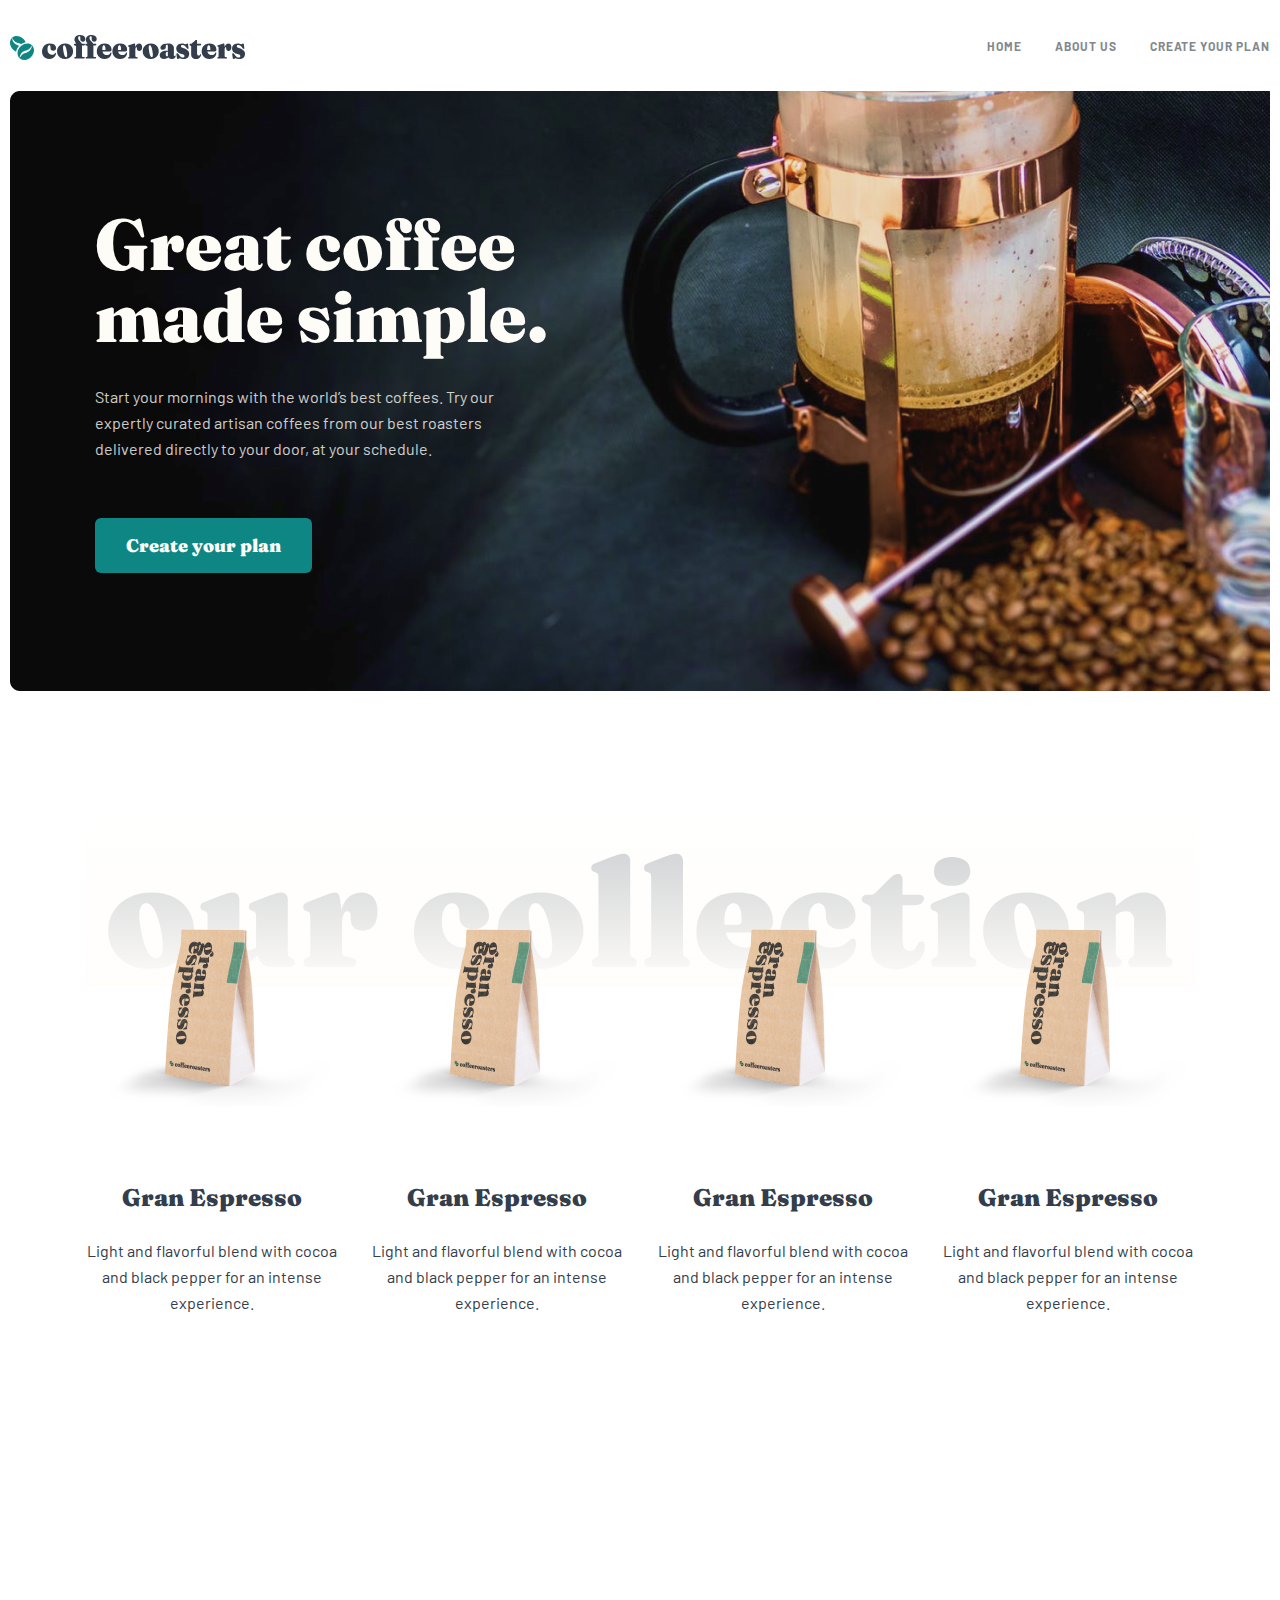
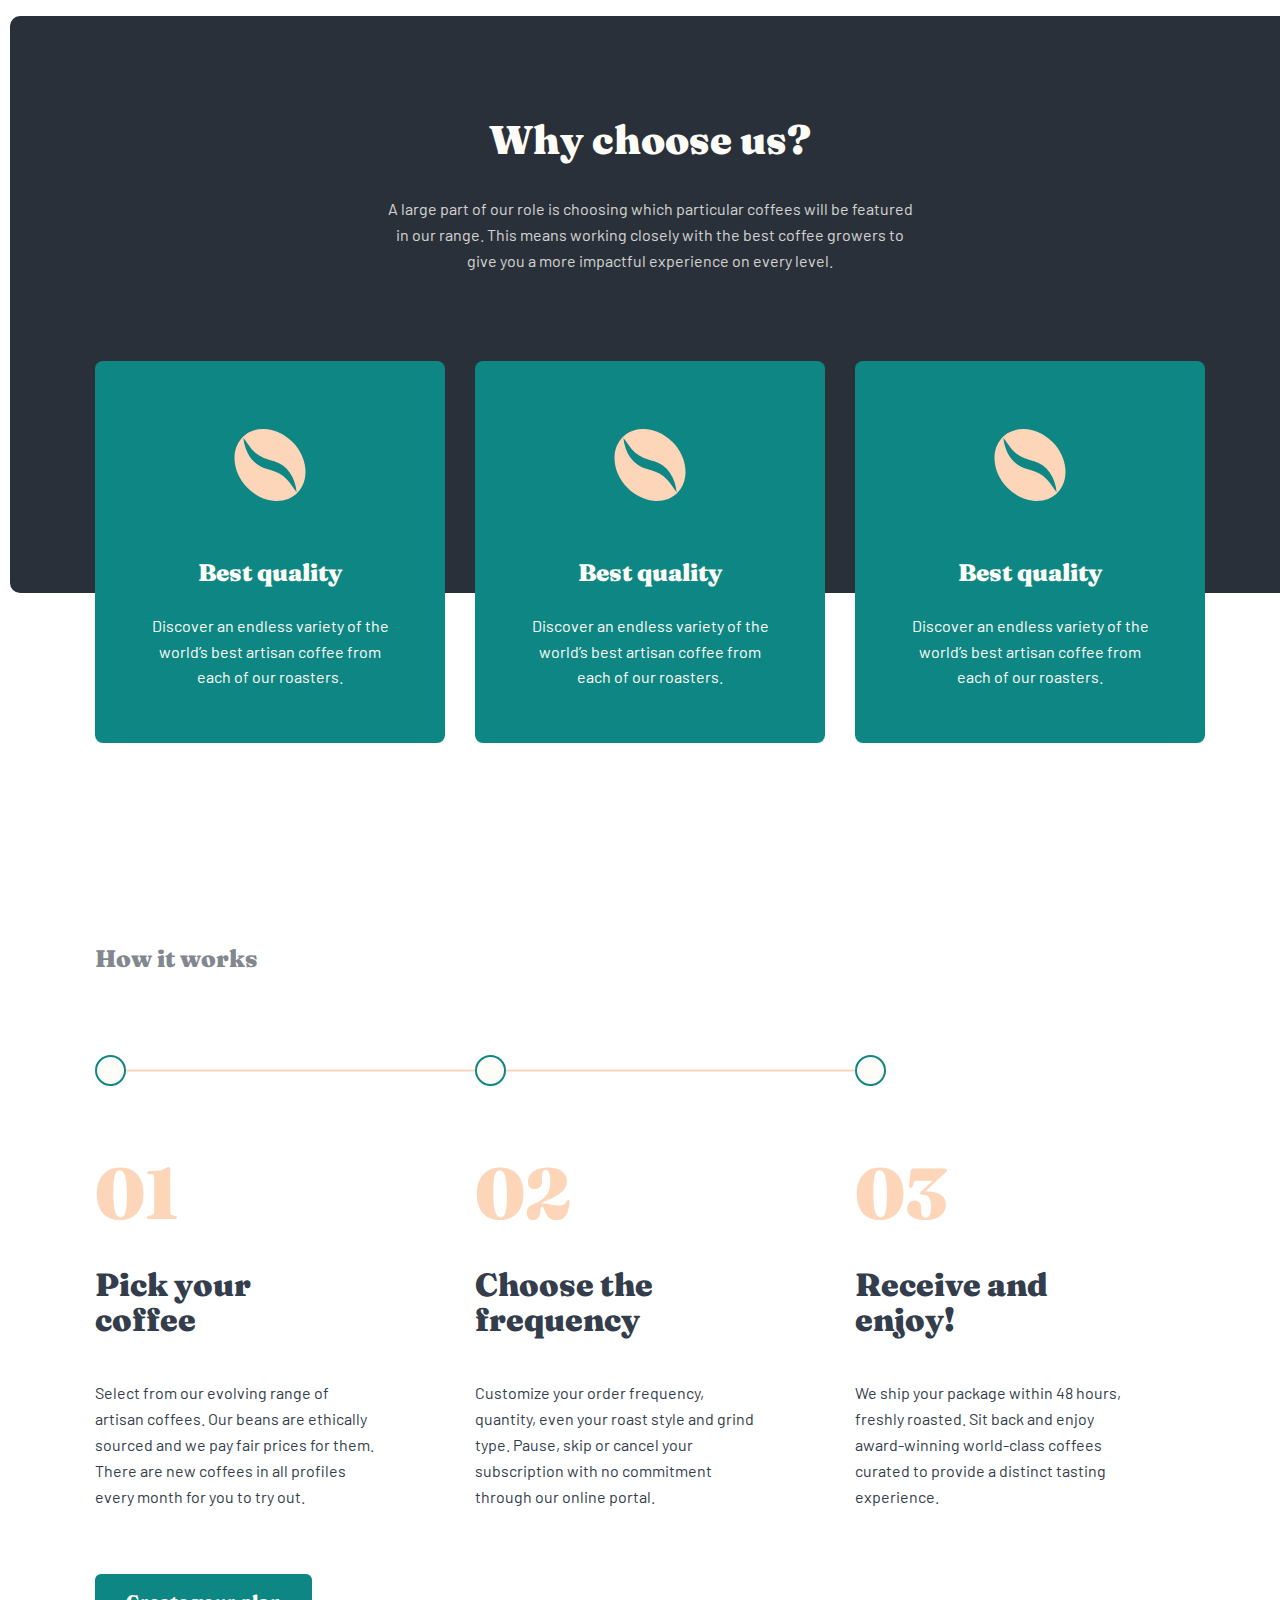
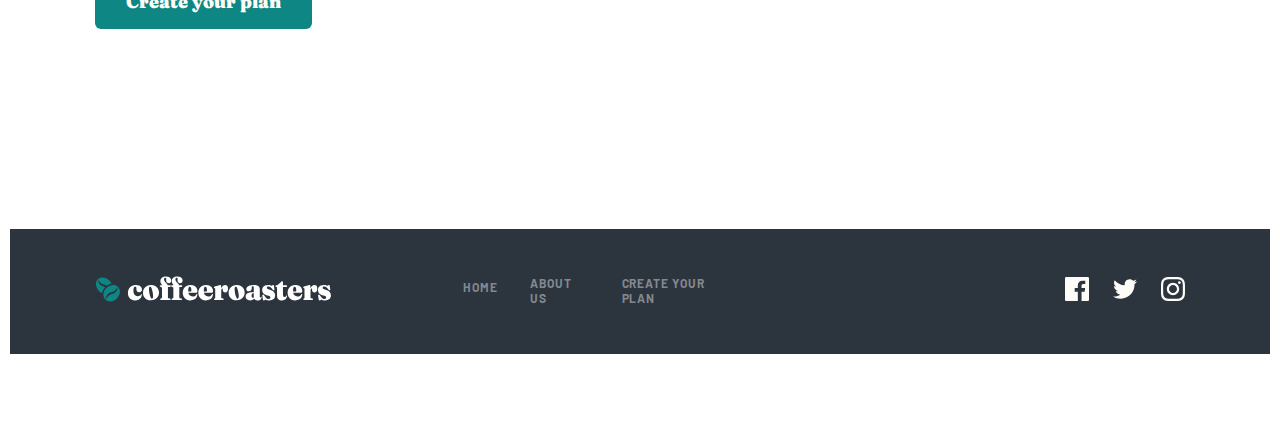
<file: index.html>
<!DOCTYPE html>
<html lang="en">

<head>
    <meta charset="UTF-8">
    <meta name="viewport" content="width=device-width, initial-scale=1.0">
    <link rel="stylesheet" href="./css/main.css">
    <title>Document</title>
</head>

<body>
    <header class="header">
        <div class="container header__container">
            <div class="header__block">
                <a href="./index.html" target="blank">
                    <img class="header__logo" src="./img/header__logo.svg" alt="img">
                </a>
                <ul class="header__list">
                    <li class="header__item">
                        <a class="header__link" href="./index.html" target="blank">HOME</a>
                    </li>
                    <li class="header__item">
                        <a class="header__link" href="./about.html" target="blank">ABOUT US</a>
                    </li>
                    <li class="header__item">
                        <a class="header__link" href="#" target="blank">Create your plan</a>
                    </li>
                </ul>
            </div>
        </div>
    </header>

    <main>
        <section class="hero">
            <div class="container hero__container">
                <div class="hero__block">
                    <div class="hero__content">
                        <h1 class="hero__title">Great coffee made simple.</h1>
                        <p class="hero__des">Start your mornings with the world’s best coffees. Try our expertly curated
                            artisan coffees from our best roasters delivered directly to your door, at your schedule.
                        </p>
                        <a class="hero__btn" href="#">Create your plan</a>
                    </div>
                </div>
            </div>
        </section>
        <section class="collection">
            <div class="container collection__container">
                <ul class="collection__list">
                    <li class="collection__item">
                        <img class="collection__img" src="./img/collection_img1.png" alt="img">
                        <h3 class="collection__sub_title">Gran Espresso</h3>
                        <p class="collection__des">Light and flavorful blend with cocoa and black pepper for an intense
                            experience.</p>
                    </li>
                    <li class="collection__item">
                        <img class="collection__img" src="./img/collection_img1.png" alt="img">
                        <h3 class="collection__sub_title">Gran Espresso</h3>
                        <p class="collection__des">Light and flavorful blend with cocoa and black pepper for an intense
                            experience.</p>
                    </li>
                    <li class="collection__item">
                        <img class="collection__img" src="./img/collection_img1.png" alt="img">
                        <h3 class="collection__sub_title">Gran Espresso</h3>
                        <p class="collection__des">Light and flavorful blend with cocoa and black pepper for an intense
                            experience.</p>
                    </li>
                    <li class="collection__item">
                        <img class="collection__img" src="./img/collection_img1.png" alt="img">
                        <h3 class="collection__sub_title">Gran Espresso</h3>
                        <p class="collection__des">Light and flavorful blend with cocoa and black pepper for an intense
                            experience.</p>
                    </li>
                </ul>
            </div>
        </section>
        <section class="choose">
            <div class="container choose__container">
                <div class="choose__block">
                    <div class="choose__content">
                        <h2 class="choose__title">Why choose us?</h2>
                        <p class="choose__des">A large part of our role is choosing which particular coffees will be
                            featured
                            in our range. This means working closely with the best coffee growers to give
                            you a more impactful experience on every level.</p>
                    </div>
                    <ul class="choose__list">
                        <li class="choose__item">
                            <img class="choose__img" src="./img/choose_img1.svg" alt="img">
                            <h3 class="choose__sub_title">Best quality</h3>
                            <p class="choose__text">Discover an endless variety of the world’s best artisan coffee from
                                each of our roasters.</p>
                        </li>
                        <li class="choose__item">
                            <img class="choose__img" src="./img/choose_img1.svg" alt="img">
                            <h3 class="choose__sub_title">Best quality</h3>
                            <p class="choose__text">Discover an endless variety of the world’s best artisan coffee from
                                each of our roasters.</p>
                        </li>
                        <li class="choose__item">
                            <img class="choose__img" src="./img/choose_img1.svg" alt="img">
                            <h3 class="choose__sub_title">Best quality</h3>
                            <p class="choose__text">Discover an endless variety of the world’s best artisan coffee from
                                each of our roasters.</p>
                        </li>
                    </ul>
                </div>
            </div>
        </section>
        <section class="works">
            <div class="container works__container">
                <div class="works__block">
                    <h2 class="works__title">How it works</h2>
                    <span class="works__line"></span>
                    <ul class="works__list">
                        <li class="works__item">
                            <p class="works__nums">01</p>
                            <h3 class="works__subtitle">Pick your coffee</h3>
                            <p class="works__text">Select from our evolving range of artisan coffees. Our beans are ethically sourced and we pay fair prices for them. There are new coffees in all profiles every month for you to try out.</p>
                        </li>
                        <li class="works__item">
                            <p class="works__nums">02</p>
                            <h3 class="works__subtitle">Choose the frequency</h3>
                            <p class="works__text">Customize your order frequency, quantity, even your roast style and grind type. Pause, skip or cancel your subscription with no commitment through our online portal.</p>
                        </li>
                        <li class="works__item">
                            <p class="works__nums">03</p>
                            <h3 class="works__subtitle">Receive and enjoy!</h3>
                            <p class="works__text">We ship your package within 48 hours, freshly roasted. Sit back and enjoy award-winning world-class coffees curated to provide a distinct tasting experience.</p>
                        </li>
                    </ul>
                    <a class="works__btn" href="#">Create your plan</a>
                </div>
            </div>
        </section>
    </main>
    <footer class="footer">
        <div class="container footer__container">
            <div class="footer__block">
                <a href="./index.html" target="blank">
                    <img class="footer__logo" src="./img/footer__logo.svg" alt="logo">
                </a>
                <ul class="footer__list">
                    <li class="footer__item">
                        <a class="footer__link" href="./index.html" target="blank">HOME</a>
                    </li>
                    <li class="footer__item">
                        <a class="footer__link" href="./about.html" target="blank">ABOUT US</a>
                    </li>
                    <li class="footer__item">
                        <a class="footer__link" href="#" target="blank">Create your plan</a>
                    </li>
                </ul>
                <ul class="footer__icon_list">
                    <li class="footer__icon">
                        <a class="footer__icon_link" href="#">
                            <img class="footer__icon_img" src="./img/footer_icon1.svg" alt="icon">
                        </a>
                    </li>
                    <li class="footer__icon">
                        <a class="footer__icon_link" href="#">
                            <img class="footer__icon_img" src="./img/footer_icon2.svg" alt="icon">
                        </a>
                    </li>
                    <li class="footer__icon">
                        <a class="footer__icon_link" href="#">
                            <img class="footer__icon_img" src="./img/footer_icon3.svg" alt="icon">
                        </a>
                    </li>
                </ul>
            </div>
        </div>
    </footer>
</body>

</html>
</file>
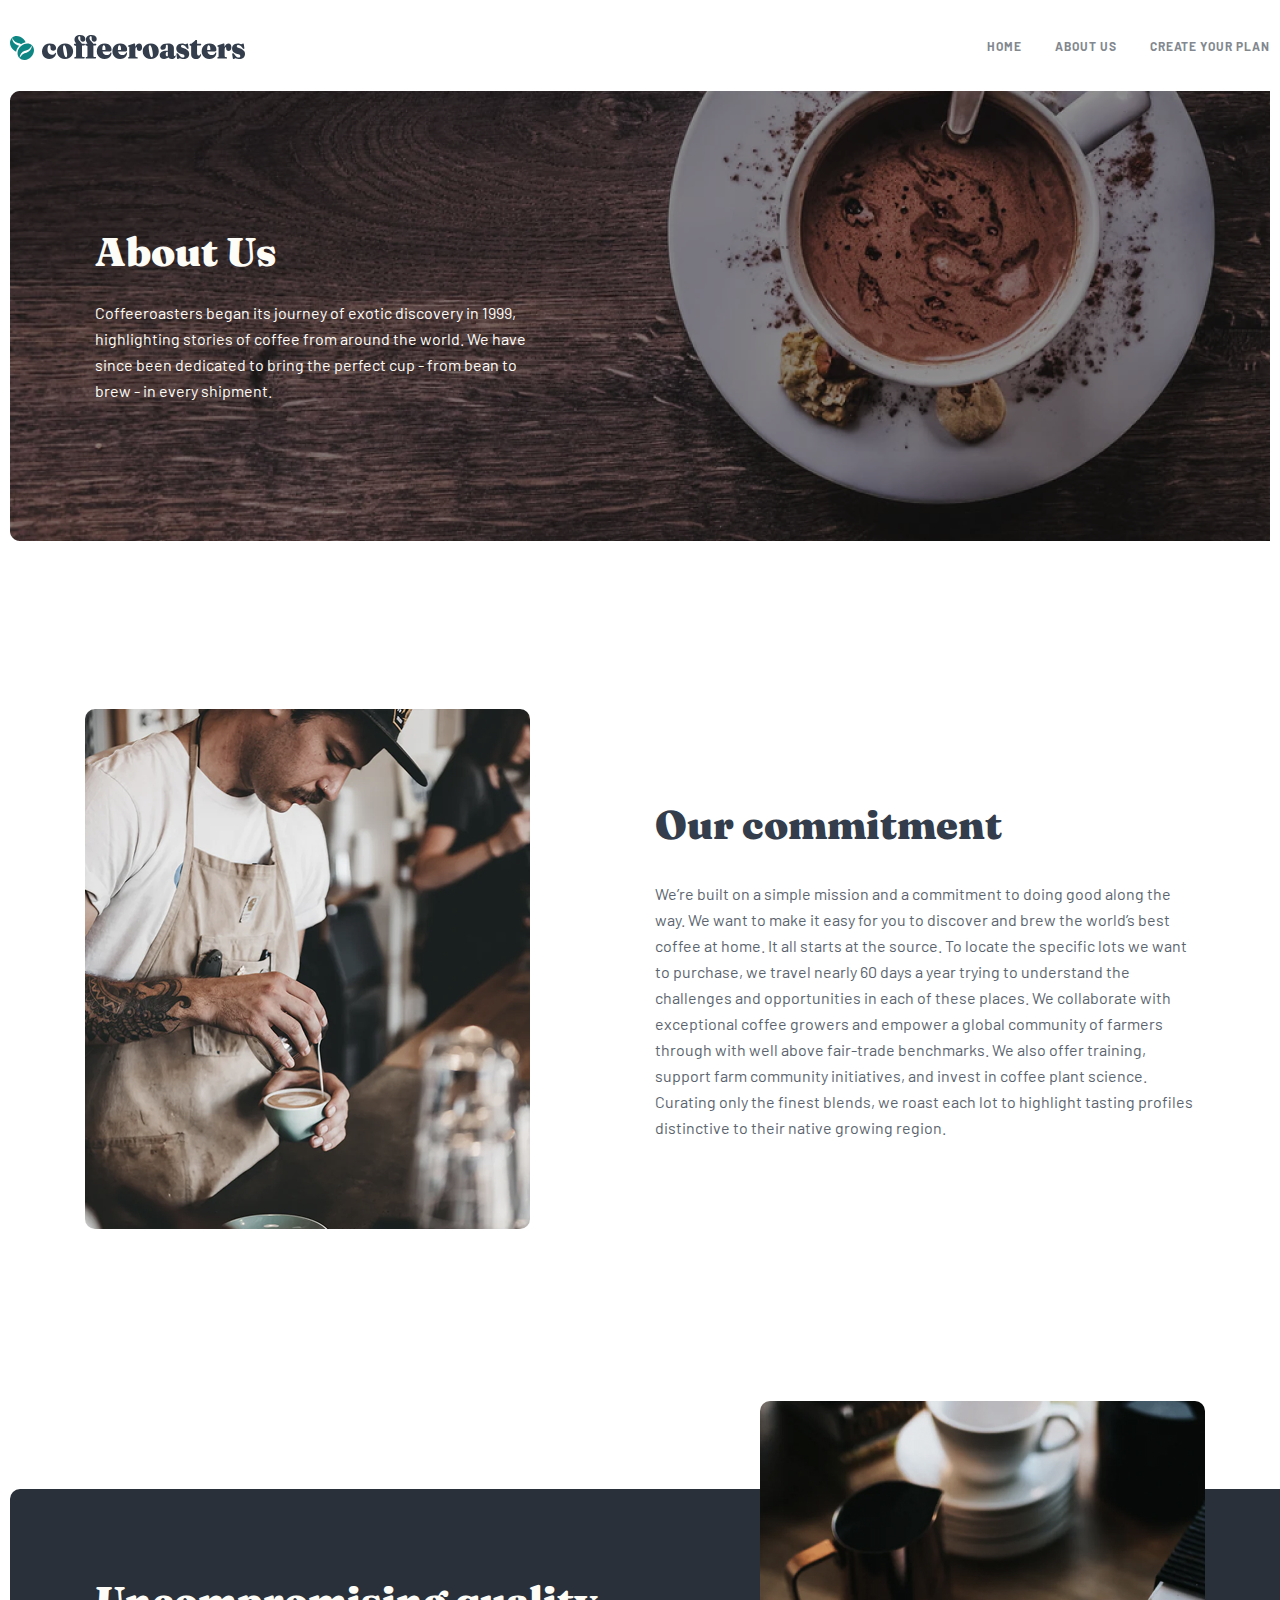
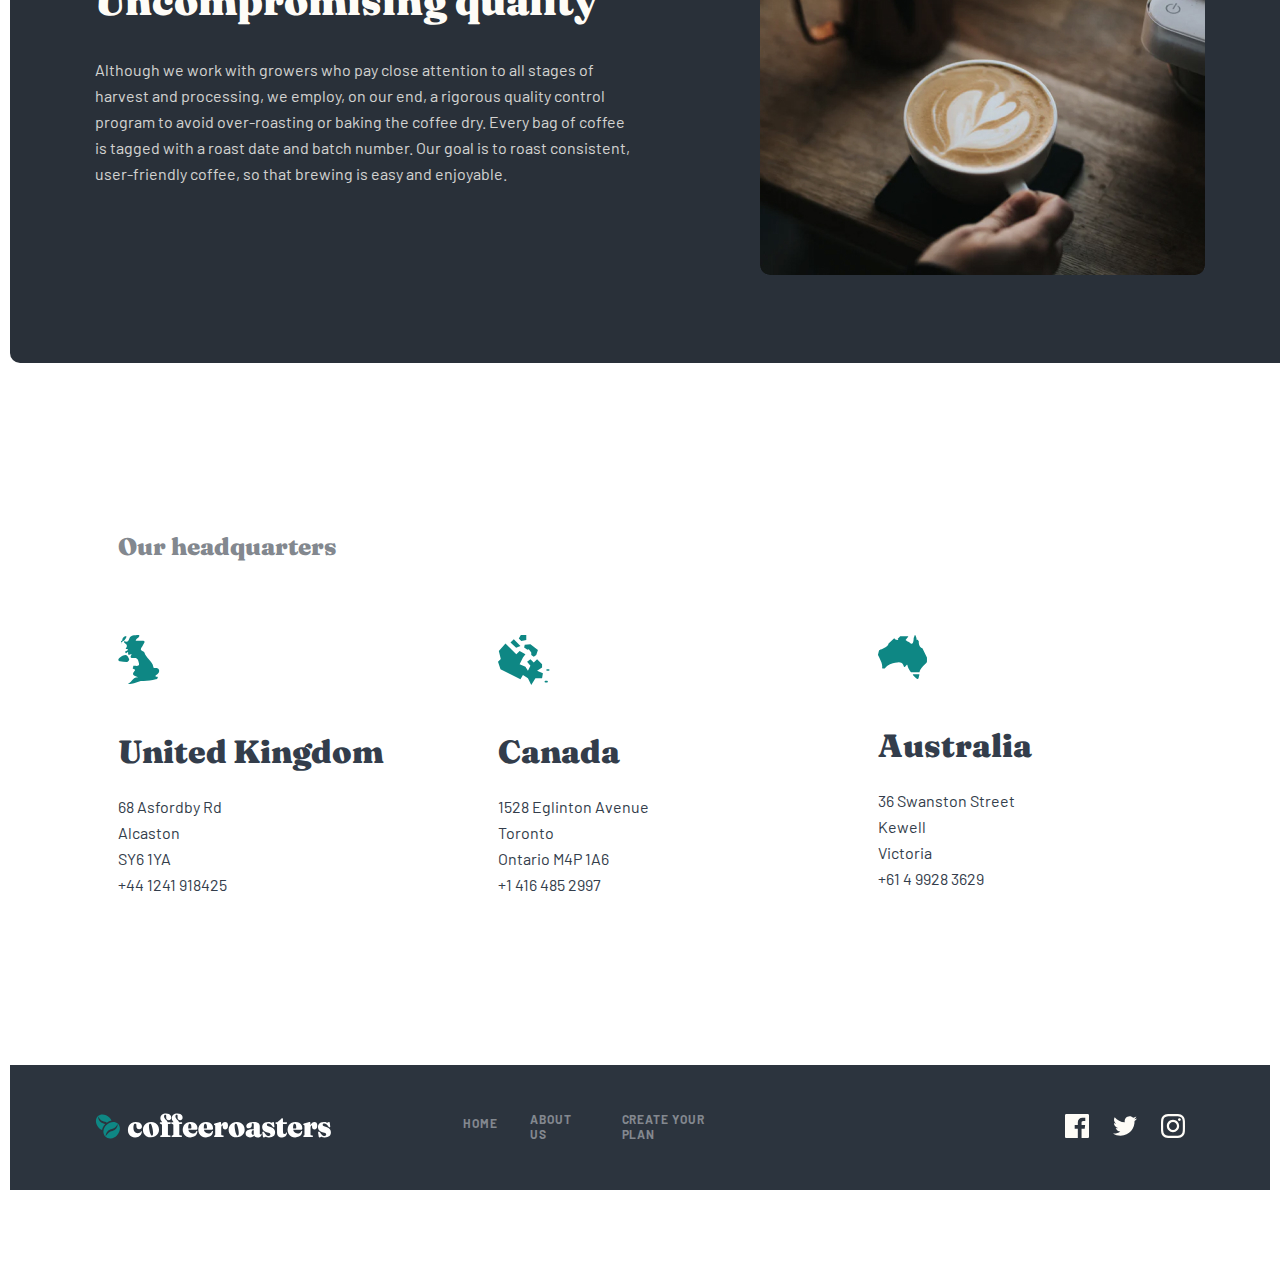
<file: about.html>
<!DOCTYPE html>
<html lang="en">

<head>
    <meta charset="UTF-8">
    <meta name="viewport" content="width=device-width, initial-scale=1.0">
    <link rel="stylesheet" href="./css/main.css">
    <title>Document</title>
</head>

<body>
    <header class="header">
        <div class="container header__container">
            <div class="header__block">
                <a href="./index.html">
                    <img class="header__logo" src="./img/header__logo.svg" alt="img">
                </a>
                <ul class="header__list">
                    <li class="header__item">
                        <a class="header__link" href="/index.html">HOME</a>
                    </li>
                    <li class="header__item">
                        <a class="header__link" href="./about.html" target="_blank">ABOUT US</a>
                    </li>
                    <li class="header__item">
                        <a class="header__link" href="#">Create your plan</a>
                    </li>
                </ul>
            </div>
        </div>
    </header>
    <main>
        <section class="about__hero">
            <div class="container about__hero_container">
                <div class="about__hero_block">
                    <div class="about__hero_content">
                        <h2 class="about__hero_title">About Us</h2>
                        <p class="about__hero_des">Coffeeroasters began its journey of exotic discovery in 1999,
                            highlighting stories of coffee from around the world. We have since been dedicated to bring
                            the perfect cup - from bean to brew - in every shipment.</p>
                    </div>
                </div>
            </div>
        </section>
        <section class="commitment">
            <div class="container commitment__container">
                <div class="commitment__block">
                    <div class="commitment__img_block">
                        <img class="commitment__img" src="./img/commitment_img.png" alt="barist img">
                    </div>
                    <div class="commitment__content">
                        <h2 class="commitment__title">Our commitment</h2>
                        <p class="commitment__text">We’re built on a simple mission and a commitment to doing good along
                            the way. We want to make it easy for you to discover and brew the world’s best coffee at
                            home. It all starts at the source. To locate the specific lots we want to purchase, we
                            travel nearly 60 days a year trying to understand the challenges and opportunities in each
                            of these places. We collaborate with exceptional coffee growers and empower a global
                            community of farmers through with well above fair-trade benchmarks. We also offer training,
                            support farm community initiatives, and invest in coffee plant science. Curating only the
                            finest blends, we roast each lot to highlight tasting profiles distinctive to their native
                            growing region.</p>
                    </div>
                </div>
            </div>
        </section>
        <section class="quality">
            <div class="container quality__container">
                <div class="quality__block">
                    <div class="quality__content">
                        <h2 class="quality__title">Uncompromising quality</h2>
                        <p class="quality__text">Although we work with growers who pay close attention to all stages of
                            harvest and processing, we employ, on our end, a rigorous quality control program to avoid
                            over-roasting or baking the coffee dry. Every bag of coffee is tagged with a roast date and
                            batch number. Our goal is to roast consistent, user-friendly coffee, so that brewing is easy
                            and enjoyable.</p>
                    </div>
                    <img class="quality__img" src="./img/quality_img.jpg" alt="img">
                </div>
            </div>
        </section>
        <section class="headquarters">
            <div class="container headquarters__container">
                <div class="headquarters__block">
                    <h2 class="headquarters__title">Our headquarters</h2>
                    <ul class="headquarters__list">
                        <li class="headquarters__item">
                            <img class="headquarters__img" src="./img/headquarters_img1.svg" alt="img">
                            <h3 class="headquarters__subtitle">United Kingdom</h3>
                            <p class="headquarters__text">68 Asfordby Rd</p>
                            <p class="headquarters__text">Alcaston</p>
                            <p class="headquarters__text">SY6 1YA</p>
                            <p class="headquarters__text">+44 1241 918425</p>
                        </li>
                        <li class="headquarters__item">
                            <img class="headquarters__img" src="./img/headquartes_img2.svg" alt="img">
                            <h3 class="headquarters__subtitle">Canada</h3>
                            <p class="headquarters__text">1528 Eglinton Avenue</p>
                            <p class="headquarters__text">Toronto</p>
                            <p class="headquarters__text">Ontario M4P 1A6</p>
                            <p class="headquarters__text">+1 416 485 2997</p>
                        </li>
                        <li class="headquarters__item">
                            <img class="headquarters__img" src="./img/headquarters_img3.svg" alt="img">
                            <h3 class="headquarters__subtitle">Australia</h3>
                            <p class="headquarters__text">36 Swanston Street</p>
                            <p class="headquarters__text">Kewell</p>
                            <p class="headquarters__text">Victoria</p>
                            <p class="headquarters__text">+61 4 9928 3629</p>
                        </li>
                    </ul>
                </div>
            </div>
        </section>
    </main>
    <footer class="footer">
        <div class="container footer__container">
            <div class="footer__block">
                <a href="./index.html" target="blank">
                    <img class="footer__logo" src="./img/footer__logo.svg" alt="logo">
                </a>
                <ul class="footer__list">
                    <li class="footer__item">
                        <a class="footer__link" href="./index.html" target="blank">HOME</a>
                    </li>
                    <li class="footer__item">
                        <a class="footer__link" href="./about.html" target="blank">ABOUT US</a>
                    </li>
                    <li class="footer__item">
                        <a class="footer__link" href="#" target="blank">Create your plan</a>
                    </li>
                </ul>
                <ul class="footer__icon_list">
                    <li class="footer__icon">
                        <a class="footer__icon_link" href="#">
                            <img class="footer__icon_img" src="./img/footer_icon1.svg" alt="icon">
                        </a>
                    </li>
                    <li class="footer__icon">
                        <a class="footer__icon_link" href="#">
                            <img class="footer__icon_img" src="./img/footer_icon2.svg" alt="icon">
                        </a>
                    </li>
                    <li class="footer__icon">
                        <a class="footer__icon_link" href="#">
                            <img class="footer__icon_img" src="./img/footer_icon3.svg" alt="icon">
                        </a>
                    </li>
                </ul>
            </div>
        </div>
    </footer>
</body>

</html>
</file>
<file: css/main.css>
@import url("https://fonts.googleapis.com/css2?family=Barlow:ital,wght@0,100;0,200;0,300;0,400;0,500;0,600;0,700;0,800;0,900;1,100;1,200;1,300;1,400;1,500;1,600;1,700;1,800;1,900&family=Fraunces:ital,opsz,wght@0,9..144,100..900;1,9..144,100..900&display=swap");
html {
  -webkit-box-sizing: border-box;
          box-sizing: border-box;
}

*,
*::before,
*::after {
  -webkit-box-sizing: inherit;
          box-sizing: inherit;
}

h1,
h2,
h3,
h4,
p {
  margin: 0;
}

ul,
ol {
  list-style: none;
  margin: 0;
  padding: 0;
}

a {
  text-decoration: none;
  color: unset;
  display: inline-block;
}

body {
  margin: 0;
  font-family: "Fraunces", serif;
}

.container {
  max-width: 1300px;
  padding-left: 10px;
  padding-right: 10px;
  margin-left: auto;
  margin-right: auto;
}

.header {
  padding-top: 35px;
  padding-bottom: 27px;
}

.header__block {
  display: -webkit-box;
  display: -ms-flexbox;
  display: flex;
  -webkit-box-pack: justify;
      -ms-flex-pack: justify;
          justify-content: space-between;
}

.header__logo {
  width: 235px;
  height: 25px;
}

.header__list {
  display: -webkit-box;
  display: -ms-flexbox;
  display: flex;
  gap: 33px;
}

.header__link {
  font-weight: 700;
  font-size: 12px;
  line-height: 125%;
  letter-spacing: 0.08em;
  text-transform: uppercase;
  color: #83888f;
  font-family: "Barlow", sans-serif;
}

.hero__block {
  background-repeat: no-repeat;
  background-image: url(/img/hero__img.jpg);
  padding-top: 117px;
  padding-bottom: 216px;
}

.hero__content {
  width: 493px;
  height: 367px;
  margin-left: 85px;
}

.hero__title {
  font-weight: 900;
  font-size: 72px;
  line-height: 100%;
  color: #fefcf7;
}

.hero__des {
  font-size: 16px;
  line-height: 162%;
  color: #fefcf7;
  opacity: 0.8;
  margin-top: 32px;
  margin-bottom: 56px;
  font-family: "Barlow", sans-serif;
  width: 417px;
}

.hero__btn {
  font-weight: 900;
  font-size: 18px;
  line-height: 139%;
  color: #fefcf7;
  border-radius: 6px;
  background: #0e8784;
  padding: 15px 31px;
}

.collection {
  padding-top: 123px;
  padding-bottom: 100px;
  background-repeat: no-repeat;
  background-image: url(/img/collection_bg.svg);
  background-position: center 0;
}

.collection__list {
  width: 1111px;
  margin-left: auto;
  margin-right: auto;
  display: grid;
  grid-template-columns: repeat(4, 1fr);
  -webkit-column-gap: 30px;
     -moz-column-gap: 30px;
          column-gap: 30px;
}

.collection__img {
  width: 255px;
  height: 193px;
}

.collection__sub_title {
  font-weight: 900;
  font-size: 24px;
  line-height: 133%;
  text-align: center;
  color: #333d4b;
  margin-top: 71px;
  margin-bottom: 24px;
}

.collection__des {
  font-size: 16px;
  line-height: 162%;
  text-align: center;
  color: #333d4b;
  font-family: "Barlow", sans-serif;
}

.choose {
  padding-top: 200px;
  padding-bottom: 200px;
}

.choose__block {
  width: 1280px;
  height: 577px;
  background-color: #293039;
  position: relative;
  border-radius: 10px;
}

.choose__content {
  width: 540px;
  margin-left: auto;
  margin-right: auto;
  padding-top: 100px;
}

.choose__title {
  font-weight: 900;
  font-size: 40px;
  line-height: 120%;
  text-align: center;
  color: #fefcf7;
}

.choose__des {
  font-size: 16px;
  line-height: 162%;
  text-align: center;
  color: #fefcf7;
  opacity: 0.8;
  margin-top: 32px;
  font-family: "Barlow", sans-serif;
}

.choose__list {
  display: -webkit-box;
  display: -ms-flexbox;
  display: flex;
  gap: 30px;
  width: 1110px;
  margin-left: auto;
  margin-right: auto;
  position: absolute;
  left: 85px;
  bottom: -150px;
}

.choose__item {
  border-radius: 8px;
  width: 350px;
  height: 382px;
  background: #0e8784;
  padding: 48px;
}

.choose__img {
  width: 72px;
  height: 72px;
  display: -webkit-box;
  display: -ms-flexbox;
  display: flex;
  margin-left: auto;
  margin-right: auto;
  margin-top: 20px;
}

.choose__sub_title {
  font-weight: 900;
  font-size: 24px;
  line-height: 133%;
  text-align: center;
  color: #fefcf7;
  margin-top: 56px;
  margin-bottom: 24px;
}

.choose__text {
  font-size: 16px;
  line-height: 162%;
  text-align: center;
  color: #fefcf7;
  font-family: "Barlow", sans-serif;
}

.works {
  padding-top: 150px;
  padding-bottom: 200px;
}

.works__block {
  margin-left: 85px;
}

.works__title {
  font-weight: 900;
  font-size: 24px;
  line-height: 133%;
  color: #83888f;
}

.works__line::after {
  content: "";
  background-image: url(/img/works_line.svg);
  width: 791px;
  height: 31px;
  display: inline-block;
  margin-top: 80px;
  margin-bottom: 67px;
}

.works__list {
  display: -webkit-box;
  display: -ms-flexbox;
  display: flex;
  gap: 95px;
}

.works__item {
  width: 285px;
}

.works__nums {
  font-weight: 900;
  font-size: 72px;
  line-height: 100%;
  color: #fdd6ba;
}

.works__subtitle {
  font-weight: 900;
  font-size: 32px;
  line-height: 112%;
  color: #333d4b;
  margin-top: 38px;
  margin-bottom: 42px;
  width: 255px;
}

.works__text {
  font-weight: 400;
  font-size: 16px;
  line-height: 162%;
  color: #333d4b;
  font-family: "Barlow", sans-serif;
}

.works__btn {
  font-weight: 900;
  font-size: 18px;
  line-height: 139%;
  text-align: center;
  color: #fefcf7;
  border-radius: 6px;
  padding: 15px 31px;
  background: #0e8784;
  margin-top: 64px;
}

.footer {
  padding-bottom: 88px;
}

.footer__block {
  background: #2c343e;
  padding: 47px 85px;
  display: -webkit-box;
  display: -ms-flexbox;
  display: flex;
  -webkit-box-align: center;
      -ms-flex-align: center;
          align-items: center;
}

.footer__logo {
  width: 236px;
  height: 26px;
}

.footer__list {
  display: -webkit-box;
  display: -ms-flexbox;
  display: flex;
  gap: 32px;
  margin-left: 132px;
}

.footer__link {
  font-weight: 700;
  font-size: 12px;
  line-height: 125%;
  letter-spacing: 0.08em;
  text-transform: uppercase;
  color: #83888f;
  font-family: "Barlow", sans-serif;
}

.footer__icon_list {
  display: -webkit-box;
  display: -ms-flexbox;
  display: flex;
  gap: 24px;
  margin-left: 30%;
}

.footer__icon_img {
  width: 24px;
  height: 24px;
}

.about__hero_block {
  background-repeat: no-repeat;
  background-image: url(/img/about_hero_bg.png);
  padding-top: 137px;
  padding-bottom: 137px;
}

.about__hero_content {
  width: 445px;
  height: 176px;
  margin-left: 85px;
}

.about__hero_title {
  font-weight: 900;
  font-size: 40px;
  line-height: 120%;
  color: #fefcf7;
}

.about__hero_des {
  font-size: 16px;
  line-height: 162%;
  color: #fefcf7;
  font-family: "Barlow", sans-serif;
  margin-top: 24px;
}

.commitment {
  padding-top: 168px;
  padding-bottom: 168px;
}

.commitment__block {
  display: -webkit-box;
  display: -ms-flexbox;
  display: flex;
  -webkit-box-align: center;
      -ms-flex-align: center;
          align-items: center;
  width: 1110px;
  margin-left: auto;
  margin-right: auto;
  -webkit-box-pack: justify;
      -ms-flex-pack: justify;
          justify-content: space-between;
}

.commitment__img {
  width: 445px;
  height: 520px;
  border-radius: 10px;
}

.commitment__content {
  width: 540px;
}

.commitment__title {
  font-weight: 900;
  font-size: 40px;
  line-height: 120%;
  color: #333d4b;
  margin-bottom: 32px;
}

.commitment__text {
  font-size: 16px;
  line-height: 162%;
  color: #333d4b;
  opacity: 0.8;
  font-family: "Barlow", sans-serif;
}

.quality {
  padding-top: 88px;
  padding-bottom: 68px;
}

.quality__block {
  width: 1280px;
  height: 474px;
  background-color: #293039;
  display: -webkit-box;
  display: -ms-flexbox;
  display: flex;
  border-radius: 10px;
  padding: 88px 85px 176px 85px;
  position: relative;
}

.quality__content {
  width: 540px;
}

.quality__title {
  font-weight: 900;
  font-size: 40px;
  line-height: 120%;
  color: #fefcf7;
  margin-bottom: 32px;
}

.quality__text {
  font-weight: 400;
  font-size: 16px;
  line-height: 162%;
  color: #fefcf7;
  opacity: 0.8;
  font-family: "Barlow", sans-serif;
}

.quality__img {
  border-radius: 10px;
  width: 445px;
  height: 474px;
  position: absolute;
  right: 85px;
  bottom: 88px;
}

.headquarters {
  padding-top: 100px;
  padding-bottom: 168px;
}

.headquarters__block {
  width: 1045px;
  margin-right: auto;
  margin-left: auto;
}

.headquarters__title {
  font-weight: 900;
  font-size: 24px;
  line-height: 133%;
  color: #83888f;
  margin-bottom: 72px;
}

.headquarters__list {
  display: -webkit-box;
  display: -ms-flexbox;
  display: flex;
  -webkit-box-pack: justify;
      -ms-flex-pack: justify;
          justify-content: space-between;
}

.headquarters__item {
  width: 285px;
}

.headquarters__subtitle {
  font-weight: 900;
  font-size: 32px;
  line-height: 112%;
  color: #333d4b;
  margin-top: 45px;
  margin-bottom: 24px;
}

.headquarters__text {
  font-size: 16px;
  line-height: 162%;
  color: #333d4b;
  font-family: "Barlow", sans-serif;
}/*# sourceMappingURL=main.css.map */
</file>
